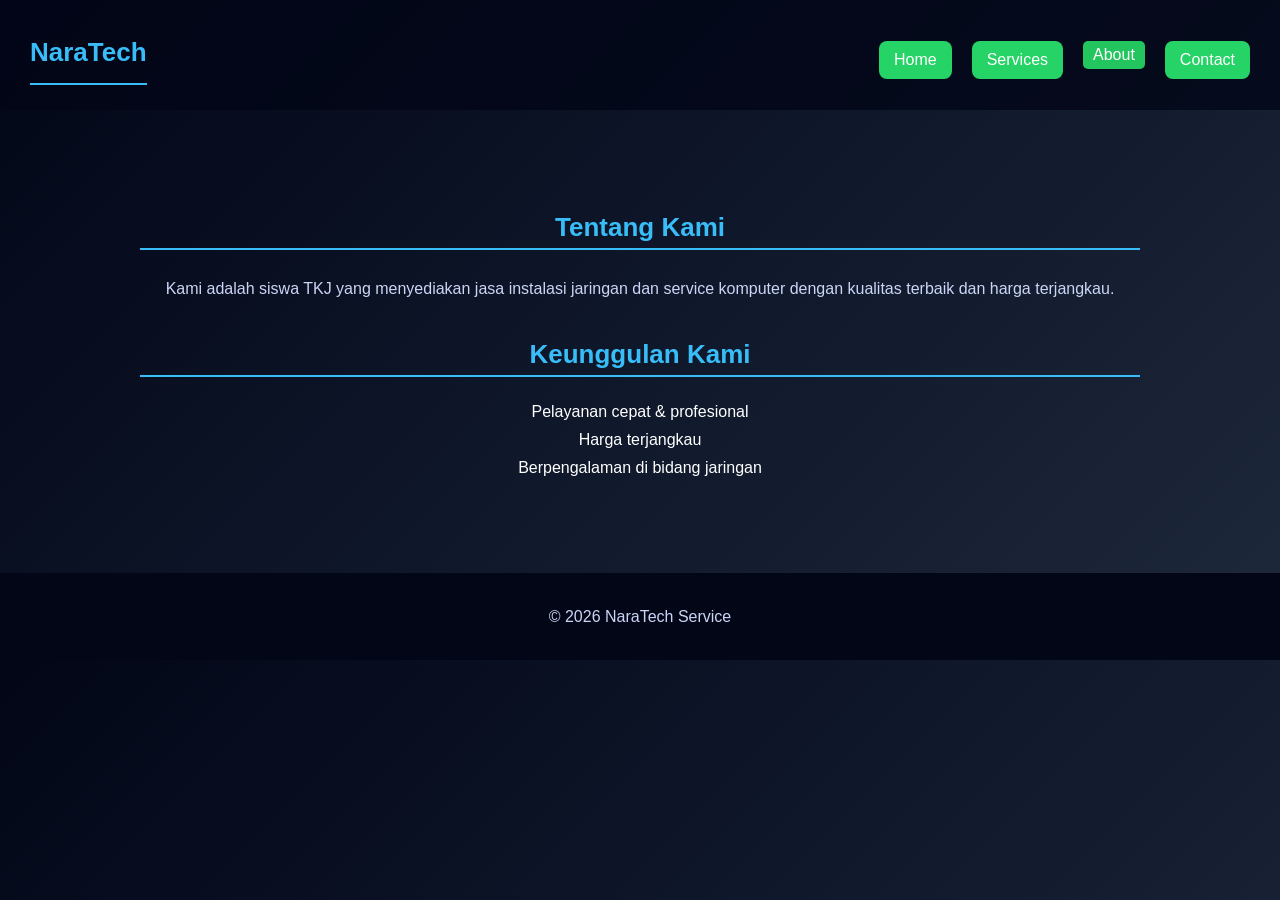
<file: about.html>
<!DOCTYPE html>
<html lang="en">
<head>
  <meta charset="UTF-8">
  <meta name="viewport" content="width=device-width, initial-scale=1.0">
  <title>About</title>

  <link rel="stylesheet" href="style.css">
</head>

<body>

  <!-- Navbar -->
  <nav>
    <h2>NaraTech</h2>
    <ul>
      <li><a href="index.html">Home</a></li>
      <li><a href="services.html">Services</a></li>
      <li><a href="about.html" class="active">About</a></li>
      <li><a href="contact.html">Contact</a></li>
    </ul>
  </nav>

  <!-- About -->
  <section class="show">
    <div class="container">
      <h2>Tentang Kami</h2>
      <p>
        Kami adalah siswa TKJ yang menyediakan jasa instalasi jaringan 
        dan service komputer dengan kualitas terbaik dan harga terjangkau.
      </p>

      <h2>Keunggulan Kami</h2>
      <ul class="list">
        <li>Pelayanan cepat & profesional</li>
        <li>Harga terjangkau</li>
        <li>Berpengalaman di bidang jaringan</li>
      </ul>
    </div>
  </section>

  <footer>
    <p>© 2026 NaraTech Service</p>
  </footer>

  <script src="script.js"></script>

</body>
</html>
</file>
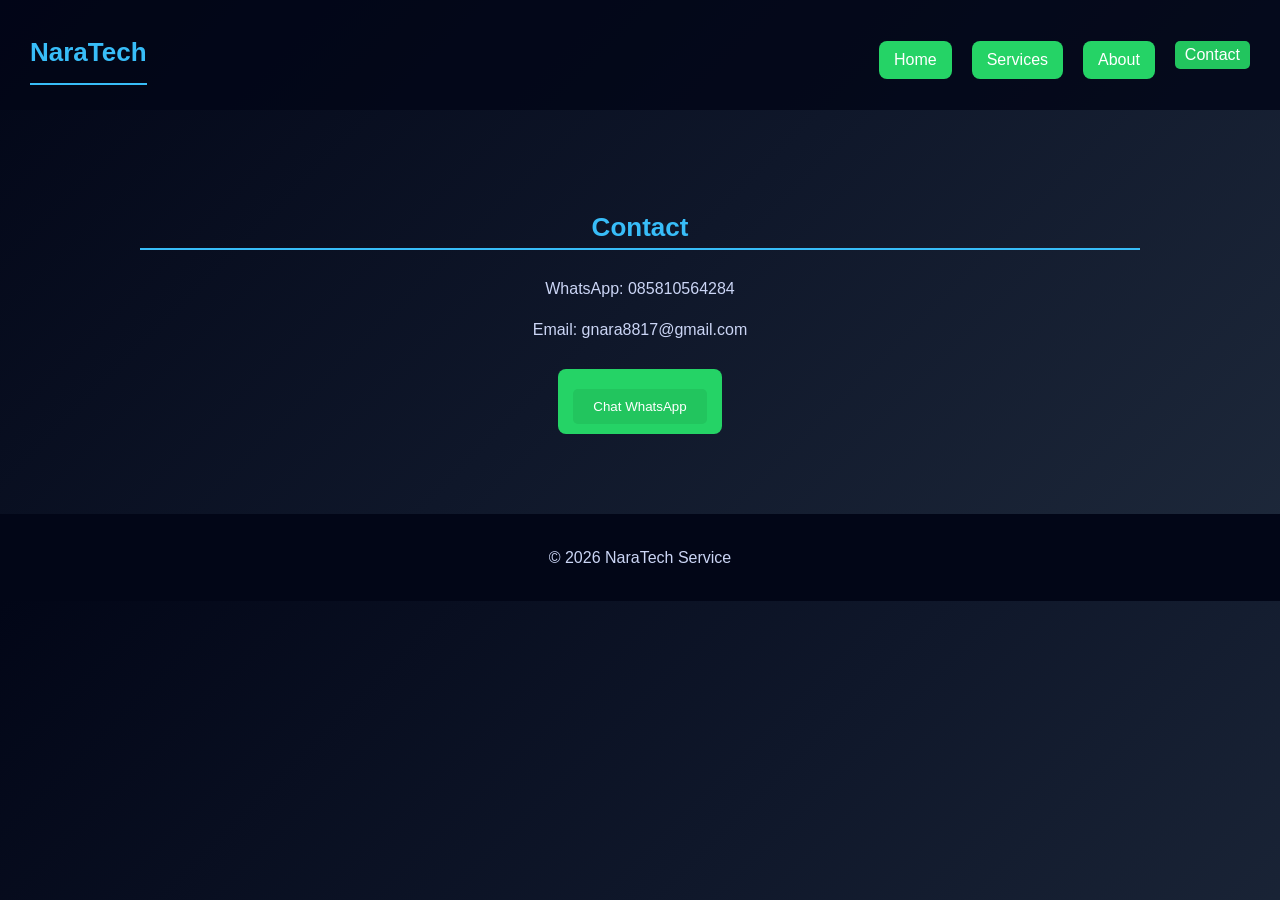
<file: contact.html>
<!DOCTYPE html>
<html lang="en">
<head>
  <meta charset="UTF-8">
  <meta name="viewport" content="width=device-width, initial-scale=1.0">
  <title>Contact</title>

  <link rel="stylesheet" href="style.css">
</head>

<body>

  <!-- Navbar -->
  <nav>
    <h2>NaraTech</h2>
    <ul>
      <li><a href="index.html">Home</a></li>
      <li><a href="services.html">Services</a></li>
      <li><a href="about.html">About</a></li>
      <li><a href="contact.html" class="active">Contact</a></li>
    </ul>
  </nav>

  <!-- Contact -->
  <section class="show">
    <div class="container">
      <h2>Contact</h2>

      <p>WhatsApp: 085810564284</p>
      <p>Email: gnara8817@gmail.com</p>

      <a href="https://wa.me/6285810564284" target="_blank">
        <button>Chat WhatsApp</button>
      </a>
    </div>
  </section>

  <footer>
    <p>© 2026 NaraTech Service</p>
  </footer>

  <script src="script.js"></script>

</body>
</html>
</file>
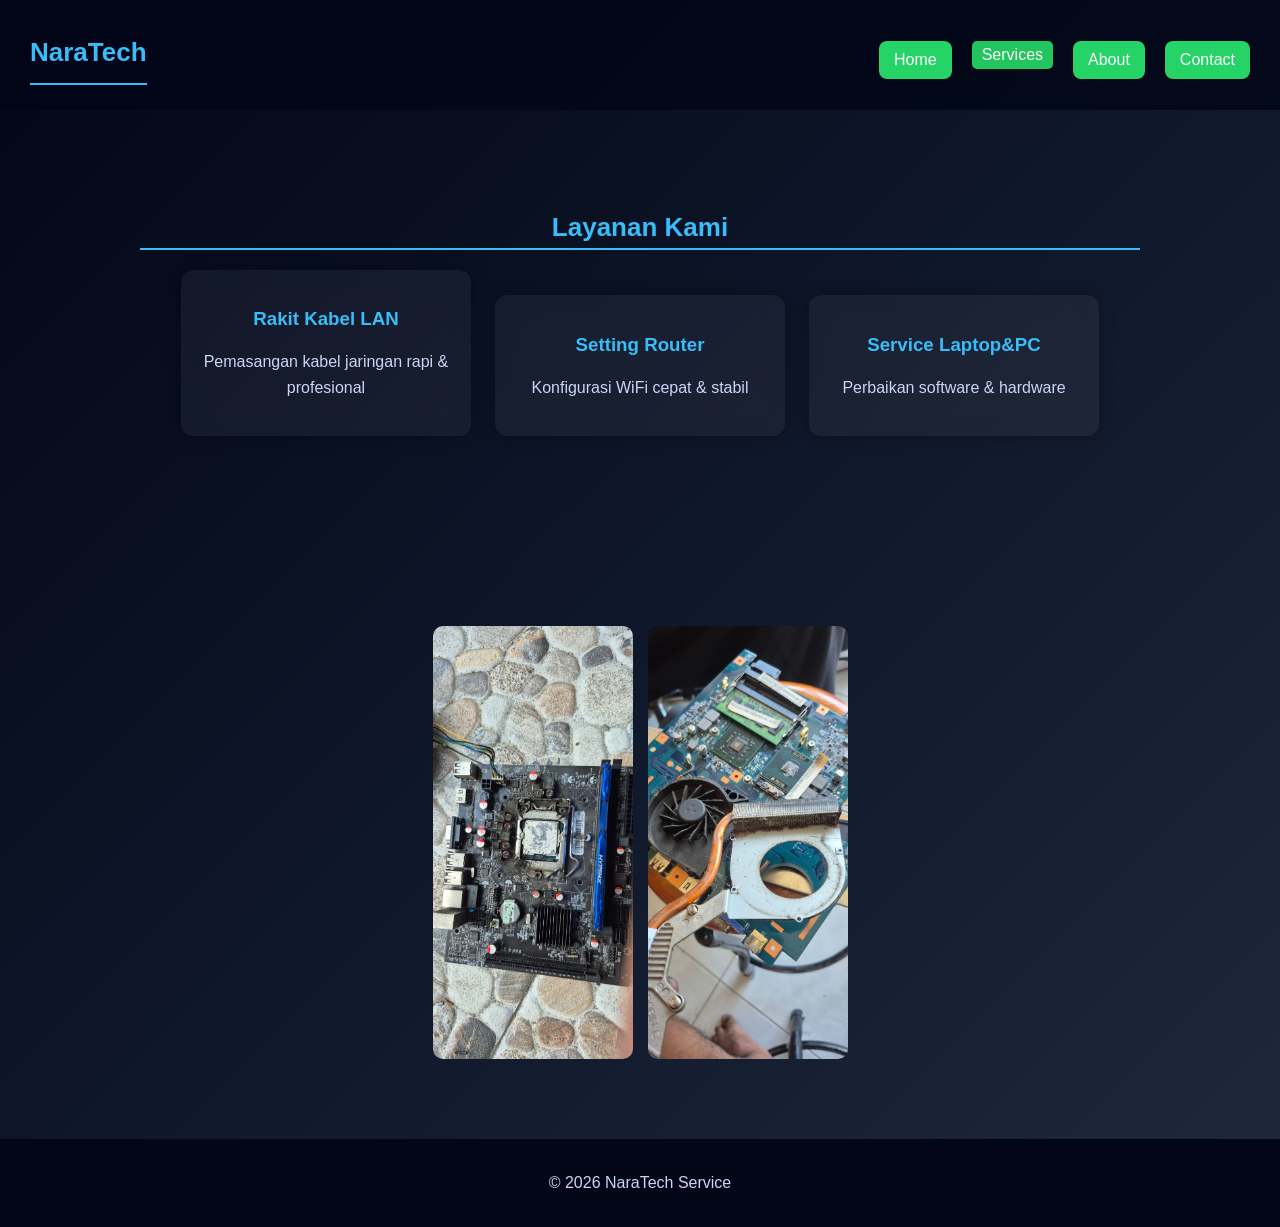
<file: services.html>
<!DOCTYPE html>
<html lang="en">
<head>
  <meta charset="UTF-8">
  <meta name="viewport" content="width=device-width, initial-scale=1.0">
  <title>Services</title>

  <link rel="stylesheet" href="style.css">
</head>

<body>

  <!-- Navbar -->
  <nav>
    <h2>NaraTech</h2>
    <ul>
      <li><a href="index.html">Home</a></li>
      <li><a href="services.html" class="active">Services</a></li>
      <li><a href="about.html">About</a></li>
      <li><a href="contact.html">Contact</a></li>
    </ul>
  </nav>

  <!-- Services -->
  <section class="show">
    <div class="container">
      <h2 class="fade-up">Layanan Kami</h2>

      <div class="card fade-up">
        <h3><i class="fa-solid fa-LAN"></i>Rakit Kabel LAN</h3>
        <p>Pemasangan kabel jaringan rapi & profesional</p>
      </div>

      <div class="card fade-up">
        <h3><i class="fa-solid fa-wifi"></i> Setting Router</h3>
        <p>Konfigurasi WiFi cepat & stabil</p>
      </div>

      <div class="card">
        <h3><i class="fa-solid fa-laptop"></i> Service Laptop&PC</h3>
        <p>Perbaikan software & hardware</p>
      </div>
    </div>
  </section>
  <section class="show">
  <div class="container">

    <!-- 🔥 GALERI PRAKTEK -->
    <div class="gallery">
      <img src="praktek1.jpg" class="fade-up">
      <img src="praktek2.jpg" class="fade-up">
    </div>

  </div>
</section>

  <!-- Footer -->
  <footer>
    <p>© 2026 NaraTech Service</p>
  </footer>

  <!-- SCRIPT TARUH DI SINI -->
  <script src="script.js"></script>

</body>
</html>
</file>
<file: style.css>
body {
  margin: 0;
  font-family: Arial, sans-serif;
  background: linear-gradient(135deg, #020617, #0f172a, #1e293b);
  color: white;
}
h1, h2, h3 {
  color: #38bdf8;
}

p {
  color: #cbd5f5;
}

.card {
  width: 100%;
  max-width: 300px;
  margin: 10px auto;
}

/* Navbar */
nav {
  display: flex;
  justify-content: space-between;
  padding: 15px 30px;
  background: rgba(2, 6, 23, 0.8);
  position: sticky;
  top: 0;
}

nav ul {
  display: flex;
  list-style: none;
  gap: 20px;
}

nav a {
  color: white;
  text-decoration: none;
}

/* Section */
section {
  padding: 60px 20px;
  text-align: center;
}

/* Home */
#home {
  background: linear-gradient(to right, #1e293b, #0f172a);
}

button {
  padding: 10px 20px;
  border: none;
  background: #22c55e;
  color: white;
  border-radius: 5px;
  margin-top: 10px;
}

/* Services */
.card {
  background: rgba(255, 255, 255, 0.05);
  backdrop-filter: blur(10px);
  margin: 10px;
  padding: 20px;
  border-radius: 12px;
  display: inline-block;
  width: 250px;
  box-shadow: 0 0 15px rgba(0,0,0,0.3);
}

/* Footer */
footer {
  background: #020617;
  text-align: center;
  padding: 15px;
}

section {
  opacity: 0;
  transform: translateY(20px);
  transition: 0.5s;
}

section.show {
  opacity: 1;
  transform: translateY(0);
}
a {
  display: inline-block;
  margin-top: 10px;
  padding: 10px 15px;
  background: #25D366;
  color: white;
  border-radius: 8px;
  text-decoration: none;
}
img {
  border-radius: 10px;
  margin-top: 20px;
}
.wa-float {
  position: fixed;
  bottom: 20px;
  right: 20px;
  background: #25D366;
  color: white;
  padding: 15px;
  border-radius: 50%;
  text-decoration: none;
}
.card:hover {
  transform: scale(1.05);
  transition: 0.3s;
}
.container {
  max-width: 1000px;
  margin: auto;
  padding: 20px;
  text-align: center;
}
h1 {
  font-size: 32px;
}

h2 {
  font-size: 26px;
  margin-bottom: 10px;
  border-bottom: 2px solid #38bdf8;
  display: inline-block;
  padding-bottom: 5px;
}

p {
  line-height: 1.6;
  color: #cbd5f5;
}
#home {
  background: linear-gradient(to right, #0f172a, #1e293b);
}
section {
  opacity: 1;
  transform: none;
}
h1 {
  text-shadow: 0 0 10px #38bdf8;
}
button, a {
  cursor: pointer;
}
#typing {
  background: linear-gradient(90deg, #38bdf8, #22c55e);
  -webkit-background-clip: text;
  -webkit-text-fill-color: transparent;
  font-weight: bold;
}
.card:hover {
  transform: scale(1.05);
  box-shadow: 0 0 20px #38bdf8;
  transition: 0.3s;
}
section h2 {
  border-bottom: 2px solid #38bdf8;
  display: inline-block;
  padding-bottom: 5px;
}
body {
  background: linear-gradient(135deg, #020617, #0f172a, #1e293b);
}
#topBtn {
  position: fixed;
  bottom: 20px;
  left: 20px;
  padding: 10px;
  border: none;
  background: #38bdf8;
  border-radius: 50%;
  cursor: pointer;
}
.gallery {
  display: flex;
  justify-content: center;
  gap: 15px;
  flex-wrap: wrap;
}

.gallery img {
  width: 200px;
  border-radius: 10px;
  transition: 0.3s;
}

.gallery img:hover {
  transform: scale(1.1);
}

#services {
  display: flex;
  flex-wrap: wrap;
  justify-content: center;
}
#services h2 {
  width: 100%;
  text-align: center;
  margin-bottom: 20px;
}
.active {
  background: #22c55e;
  padding: 5px 10px;
  border-radius: 5px;
}
body {
  margin: 0;
  font-family: Arial, sans-serif;
  background: linear-gradient(135deg, #020617, #0f172a, #1e293b);
  color: white;
}
.list {
  list-style: none;
  padding: 0;
}

.list li {
  margin: 10px 0;
}
.container h2 {
  text-align: center;
  width: 100%;
}
/* ===== ANIMASI MASUK ===== */
.fade-up {
  opacity: 0;
  transform: translateY(40px);
  transition: 0.8s ease;
}

.fade-up.show {
  opacity: 1;
  transform: translateY(0);
}

/* ===== CARD ANIMASI ===== */
.card {
  transition: 0.3s;
}

.card:hover {
  transform: translateY(-10px) scale(1.05);
  box-shadow: 0 0 25px #38bdf8;
}

/* ===== NAVBAR ANIMASI ===== */
nav {
  animation: slideDown 0.6s ease;
}

@keyframes slideDown {
  from {
    transform: translateY(-100%);
    opacity: 0;
  }
  to {
    transform: translateY(0);
    opacity: 1;
  }
}

/* ===== BUTTON ANIMASI ===== */
button:hover {
  transform: scale(1.1);
  background: #16a34a;
}

/* ===== LINK ANIMASI ===== */
nav a:hover {
  color: #22c55e;
  transition: 0.3s;
}

/* ===== IMAGE ANIMASI ===== */
img {
  transition: 0.3s;
}

img:hover {
  transform: scale(1.05);
}

/* ===== SCROLL BUTTON ===== */
#topBtn {
  transition: 0.3s;
}

#topBtn:hover {
  transform: scale(1.2);
}

/* ===== FORM ANIMASI ===== */
.contact-form input,
.contact-form textarea {
  transition: 0.3s;
}

.contact-form input:focus,
.contact-form textarea:focus {
  box-shadow: 0 0 10px #38bdf8;
}
</file>
